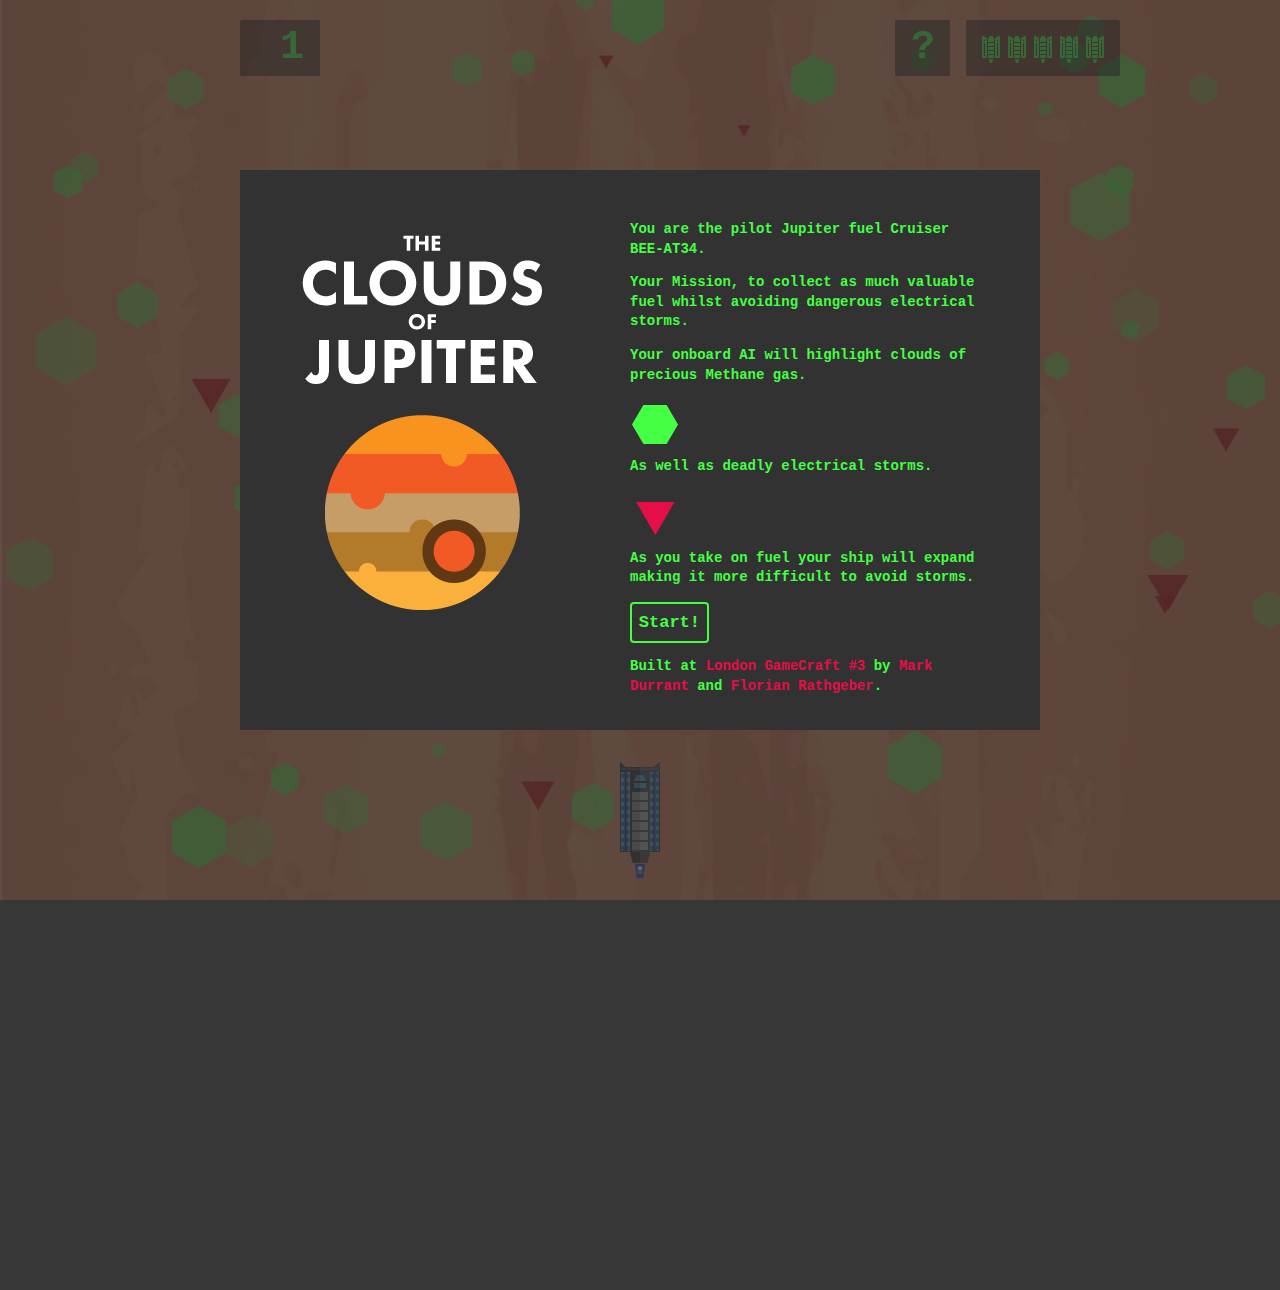
<file: index.html>
<!DOCTYPE html>
<html>
<head>
  <meta charset="utf-8">
  <meta name="mobile-web-app-capable" content="yes">
  <meta name="viewport" content="width=device-width, initial-scale=1.0, maximum-scale=1.0, user-scalable=no">
  <title></title> <!-- ADD A TITLE! -->

  <link rel="stylesheet" href="css/styles.css">
</head>
<body>

  <div class="surface"></div>

  <img id ="ship-01" src="img/ship-01.png">
  <img id ="ship-02" src="img/ship-02.png">
  <img id ="ship-03" src="img/ship-03.png">
  <img id ="ship-04" src="img/ship-04.png">
  <img id ="ship-05" src="img/ship-05.png">
  <img id ="ship-06" src="img/ship-06.png">
  <img id ="ship-07" src="img/ship-07.png">
  <img id ="ship-08" src="img/ship-08.png">
  <img id ="ship-09" src="img/ship-09.png">
  <img id ="ship-010" src="img/ship-10.png">
  <img id ="ship-011" src="img/ship-11.png">
  <img id ="ship-012" src="img/ship-12.png">
  <img id ="ship-013" src="img/ship-13.png">
  <img id ="ship-014" src="img/ship-14.png">
  <img id ="ship-015" src="img/ship-15.png">

  <canvas id="paperCanvas" resize></canvas>

  <div class="hud" id="counter"></div>
  <div class="hud" id="level">1</div>
  <div class="hud" id="timer"></div>
  <div class="hud" id="lifes">
    <div class="life"></div>
    <div class="life"></div>
    <div class="life"></div>
    <div class="life"></div>
    <div class="life"></div>
  </div>
  <div class="hud" id="info-btn">
  ?
  </div>

  <div class="info-modal splash open">
    <div class="logo"></div>
    <div class="intro">
      <p>You are the pilot Jupiter fuel Cruiser BEE-AT34. </p>
      <p>Your Mission, to collect as much valuable fuel whilst avoiding dangerous electrical storms.</p>
      <p>Your onboard AI will highlight clouds of precious Methane gas.</p>
      <img src="img/gas.png">
      <p>As well as deadly electrical storms.</p>
      <img src="img/storm.png">
      <p>As you take on fuel your ship will expand making it more difficult to avoid storms.</p>
      <button id="start">Start!</button>
      <p>Built at <a href="https://skillsmatter.com/conferences/6610-london-gamecraft-2014-part-trois" target="_blank">London GameCraft #3</a>
      by <a href="https://twitter.com/M6_D6" target="_blank">Mark Durrant</a>
      and <a href="https://twitter.com/frathgeber" target="_blank">Florian Rathgeber</a>.</p>
    </div>
  </div>

  <div class="info-modal game-over">
    <div class="logo"></div>
    <div class="intro">
      <p>GAME OVER</p>
      <button onClick="javascript:history.go(0)">Start again</button>
    </div>
  </div>

  <script src="js/vendor/paper-full.min.js"></script>

  <script src="js/vendor/jquery-2.1.1.min.js"></script>

  <script type="text/paperscript" src="js/paperCanvas.js" canvas="paperCanvas">></script>
</body>
</html>
</file>
<file: css/styles.css>
/* line 5, /data/fr710/projects/hacks/GameCraft/CloudsOfJupiter/sass/_normalize.scss */
html {
  font-family: sans-serif;
  -ms-text-size-adjust: 100%;
  -webkit-text-size-adjust: 100%; }

/* line 12, /data/fr710/projects/hacks/GameCraft/CloudsOfJupiter/sass/_normalize.scss */
body {
  margin: 0; }

/* line 31, /data/fr710/projects/hacks/GameCraft/CloudsOfJupiter/sass/_normalize.scss */
article, aside, details, figcaption, figure, footer, header, hgroup, main, nav, section, summary {
  display: block; }

/* line 40, /data/fr710/projects/hacks/GameCraft/CloudsOfJupiter/sass/_normalize.scss */
audio, canvas, progress, video {
  display: inline-block;
  /* 1 */
  vertical-align: baseline;
  /* 2 */ }

/* line 47, /data/fr710/projects/hacks/GameCraft/CloudsOfJupiter/sass/_normalize.scss */
audio:not([controls]) {
  display: none;
  height: 0; }

/* line 55, /data/fr710/projects/hacks/GameCraft/CloudsOfJupiter/sass/_normalize.scss */
[hidden], template {
  display: none; }

/* line 63, /data/fr710/projects/hacks/GameCraft/CloudsOfJupiter/sass/_normalize.scss */
a {
  background: transparent; }

/* line 69, /data/fr710/projects/hacks/GameCraft/CloudsOfJupiter/sass/_normalize.scss */
a:active, a:hover {
  outline: 0; }

/* line 77, /data/fr710/projects/hacks/GameCraft/CloudsOfJupiter/sass/_normalize.scss */
abbr[title] {
  border-bottom: 1px dotted; }

/* line 83, /data/fr710/projects/hacks/GameCraft/CloudsOfJupiter/sass/_normalize.scss */
b, strong {
  font-weight: bold; }

/* line 88, /data/fr710/projects/hacks/GameCraft/CloudsOfJupiter/sass/_normalize.scss */
dfn {
  font-style: italic; }

/* line 93, /data/fr710/projects/hacks/GameCraft/CloudsOfJupiter/sass/_normalize.scss */
h1 {
  font-size: 2em;
  margin: 0.67em 0; }

/* line 99, /data/fr710/projects/hacks/GameCraft/CloudsOfJupiter/sass/_normalize.scss */
mark {
  background: #ff0;
  color: #000; }

/* line 105, /data/fr710/projects/hacks/GameCraft/CloudsOfJupiter/sass/_normalize.scss */
small {
  font-size: 80%; }

/* line 111, /data/fr710/projects/hacks/GameCraft/CloudsOfJupiter/sass/_normalize.scss */
sub, sup {
  font-size: 75%;
  line-height: 0;
  position: relative;
  vertical-align: baseline; }

/* line 118, /data/fr710/projects/hacks/GameCraft/CloudsOfJupiter/sass/_normalize.scss */
sup {
  top: -0.5em; }

/* line 122, /data/fr710/projects/hacks/GameCraft/CloudsOfJupiter/sass/_normalize.scss */
sub {
  bottom: -0.25em; }

/* line 130, /data/fr710/projects/hacks/GameCraft/CloudsOfJupiter/sass/_normalize.scss */
img {
  border: 0; }

/* line 135, /data/fr710/projects/hacks/GameCraft/CloudsOfJupiter/sass/_normalize.scss */
svg:not(:root) {
  overflow: hidden; }

/* line 143, /data/fr710/projects/hacks/GameCraft/CloudsOfJupiter/sass/_normalize.scss */
figure {
  margin: 1em 40px; }

/* line 148, /data/fr710/projects/hacks/GameCraft/CloudsOfJupiter/sass/_normalize.scss */
hr {
  -moz-box-sizing: content-box;
  -webkit-box-sizing: content-box;
  box-sizing: content-box;
  height: 0; }

/* line 155, /data/fr710/projects/hacks/GameCraft/CloudsOfJupiter/sass/_normalize.scss */
pre {
  overflow: auto; }

/* line 163, /data/fr710/projects/hacks/GameCraft/CloudsOfJupiter/sass/_normalize.scss */
code, kbd, pre, samp {
  font-family: monospace, monospace;
  font-size: 1em; }

/* line 182, /data/fr710/projects/hacks/GameCraft/CloudsOfJupiter/sass/_normalize.scss */
button, input, optgroup, select, textarea {
  color: inherit;
  font: inherit;
  margin: 0; }

/* line 189, /data/fr710/projects/hacks/GameCraft/CloudsOfJupiter/sass/_normalize.scss */
button {
  overflow: visible; }

/* line 198, /data/fr710/projects/hacks/GameCraft/CloudsOfJupiter/sass/_normalize.scss */
button, select {
  text-transform: none; }

/* line 208, /data/fr710/projects/hacks/GameCraft/CloudsOfJupiter/sass/_normalize.scss */
button, html input[type="button"], input[type="reset"], input[type="submit"] {
  -webkit-appearance: button;
  /* 2 */
  cursor: pointer;
  /* 3 */ }

/* line 215, /data/fr710/projects/hacks/GameCraft/CloudsOfJupiter/sass/_normalize.scss */
button[disabled], html input[disabled] {
  cursor: default; }

/* line 221, /data/fr710/projects/hacks/GameCraft/CloudsOfJupiter/sass/_normalize.scss */
button::-moz-focus-inner, input::-moz-focus-inner {
  border: 0;
  padding: 0; }

/* line 228, /data/fr710/projects/hacks/GameCraft/CloudsOfJupiter/sass/_normalize.scss */
input {
  line-height: normal; }

/* line 238, /data/fr710/projects/hacks/GameCraft/CloudsOfJupiter/sass/_normalize.scss */
input[type="checkbox"], input[type="radio"] {
  -webkit-box-sizing: border-box;
  -moz-box-sizing: border-box;
  box-sizing: border-box;
  padding: 0; }

/* line 247, /data/fr710/projects/hacks/GameCraft/CloudsOfJupiter/sass/_normalize.scss */
input[type="number"]::-webkit-inner-spin-button, input[type="number"]::-webkit-outer-spin-button {
  height: auto; }

/* line 253, /data/fr710/projects/hacks/GameCraft/CloudsOfJupiter/sass/_normalize.scss */
input[type="search"] {
  -webkit-appearance: textfield;
  -moz-box-sizing: content-box;
  -webkit-box-sizing: content-box;
  box-sizing: content-box; }

/* line 263, /data/fr710/projects/hacks/GameCraft/CloudsOfJupiter/sass/_normalize.scss */
input[type="search"]::-webkit-search-cancel-button, input[type="search"]::-webkit-search-decoration {
  -webkit-appearance: none; }

/* line 268, /data/fr710/projects/hacks/GameCraft/CloudsOfJupiter/sass/_normalize.scss */
fieldset {
  border: 1px solid #c0c0c0;
  margin: 0 2px;
  padding: 0.35em 0.625em 0.75em; }

/* line 276, /data/fr710/projects/hacks/GameCraft/CloudsOfJupiter/sass/_normalize.scss */
legend {
  border: 0;
  padding: 0; }

/* line 282, /data/fr710/projects/hacks/GameCraft/CloudsOfJupiter/sass/_normalize.scss */
textarea {
  overflow: auto; }

/* line 288, /data/fr710/projects/hacks/GameCraft/CloudsOfJupiter/sass/_normalize.scss */
optgroup {
  font-weight: bold; }

/* line 296, /data/fr710/projects/hacks/GameCraft/CloudsOfJupiter/sass/_normalize.scss */
table {
  border-collapse: collapse;
  border-spacing: 0; }

/* line 302, /data/fr710/projects/hacks/GameCraft/CloudsOfJupiter/sass/_normalize.scss */
td, th {
  padding: 0; }

/* line 22, /data/fr710/projects/hacks/GameCraft/CloudsOfJupiter/sass/styles.scss */
*, *::before, *:after {
  -webkit-box-sizing: border-box;
  -moz-box-sizing: border-box;
  box-sizing: border-box;
  -webkit-font-smoothing: antialiased; }

/* line 28, /data/fr710/projects/hacks/GameCraft/CloudsOfJupiter/sass/styles.scss */
ul {
  padding: 0;
  list-style: none; }

/* line 34, /data/fr710/projects/hacks/GameCraft/CloudsOfJupiter/sass/styles.scss */
html, body {
  background-color: white;
  color: black;
  font-family: sans-serif;
  line-height: 1.4;
  width: 100%;
  height: 100%;
  background: #444;
  overflow: hidden; }

@-webkit-keyframes scroll {
  /* line 49, /data/fr710/projects/hacks/GameCraft/CloudsOfJupiter/sass/styles.scss */
  0% {
    background-position-y: 0; }

  /* line 50, /data/fr710/projects/hacks/GameCraft/CloudsOfJupiter/sass/styles.scss */
  100% {
    background-position-y: 500000px; } }

@keyframes scroll {
  /* line 49, /data/fr710/projects/hacks/GameCraft/CloudsOfJupiter/sass/styles.scss */
  0% {
    background-position-y: 0; }

  /* line 50, /data/fr710/projects/hacks/GameCraft/CloudsOfJupiter/sass/styles.scss */
  100% {
    background-position-y: 500000px; } }

/* line 53, /data/fr710/projects/hacks/GameCraft/CloudsOfJupiter/sass/styles.scss */
.surface {
  background: url("../img/surface.png");
  width: 100%;
  height: 100%;
  -webkit-background-size: cover;
  background-size: cover;
  position: absolute;
  -webkit-animation: scroll 3000s infinite linear;
  animation: scroll 3000s infinite linear; }

/* line 62, /data/fr710/projects/hacks/GameCraft/CloudsOfJupiter/sass/styles.scss */
.ship {
  position: absolute;
  bottom: 20px;
  left: 50%;
  width: 140px;
  height: 116px;
  background: url("../img/ship.png");
  -webkit-transform: translateX(-50%);
  -ms-transform: translateX(-50%);
  transform: translateX(-50%); }

/* line 72, /data/fr710/projects/hacks/GameCraft/CloudsOfJupiter/sass/styles.scss */
img {
  display: none; }

/* line 76, /data/fr710/projects/hacks/GameCraft/CloudsOfJupiter/sass/styles.scss */
canvas {
  position: absolute;
  z-index: 10; }

/* line 81, /data/fr710/projects/hacks/GameCraft/CloudsOfJupiter/sass/styles.scss */
.hud {
  position: absolute;
  top: 20px;
  z-index: 100;
  background: rgba(0, 0, 0, 0.5);
  font-weight: 700;
  font-family: monospace;
  color: #4F4;
  font-size: 40px;
  border-radius: 2px;
  padding: 0 16px;
  display: block; }

/* line 95, /data/fr710/projects/hacks/GameCraft/CloudsOfJupiter/sass/styles.scss */
#counter {
  right: 20px;
  width: 120px;
  text-align: right; }

/* line 101, /data/fr710/projects/hacks/GameCraft/CloudsOfJupiter/sass/styles.scss */
#timer {
  left: 20px;
  width: 200px; }

/* line 106, /data/fr710/projects/hacks/GameCraft/CloudsOfJupiter/sass/styles.scss */
#level {
  left: 240px;
  width: 80px;
  text-align: right; }

/* line 112, /data/fr710/projects/hacks/GameCraft/CloudsOfJupiter/sass/styles.scss */
#lifes {
  right: 160px;
  width: 154px;
  height: 56px; }
  /* line 8, /data/fr710/projects/hacks/GameCraft/CloudsOfJupiter/sass/_mixins.scss */
  #lifes:after {
    content: "";
    display: table;
    clear: both; }

/* line 120, /data/fr710/projects/hacks/GameCraft/CloudsOfJupiter/sass/styles.scss */
#info-btn {
  right: 330px;
  width: 55px;
  height: 56px;
  cursor: pointer; }
  /* line 128, /data/fr710/projects/hacks/GameCraft/CloudsOfJupiter/sass/styles.scss */
  #info-btn:hover {
    background: rgba(0, 0, 0, 0.75); }

/* line 133, /data/fr710/projects/hacks/GameCraft/CloudsOfJupiter/sass/styles.scss */
.life {
  float: right;
  background: url("../img/life.png");
  width: 18px;
  height: 27px;
  margin-right: 8px;
  margin-top: 16px; }
  /* line 141, /data/fr710/projects/hacks/GameCraft/CloudsOfJupiter/sass/styles.scss */
  .life:first-child {
    margin-right: 0; }

/* line 146, /data/fr710/projects/hacks/GameCraft/CloudsOfJupiter/sass/styles.scss */
.info-modal {
  position: absolute;
  background: #333333;
  width: 800px;
  height: 560px;
  top: 50%;
  left: 50%;
  z-index: 1000;
  -webkit-transform: translate(-50%, -50%);
  -ms-transform: translate(-50%, -50%);
  transform: translate(-50%, -50%);
  display: none; }
  /* line 158, /data/fr710/projects/hacks/GameCraft/CloudsOfJupiter/sass/styles.scss */
  .info-modal.open {
    display: block; }
  /* line 162, /data/fr710/projects/hacks/GameCraft/CloudsOfJupiter/sass/styles.scss */
  .info-modal::after {
    content: "";
    position: absolute;
    background: rgba(51, 51, 51, 0.75);
    top: -100%;
    bottom: -100%;
    left: -100%;
    right: -100%;
    z-index: -1; }

/* line 174, /data/fr710/projects/hacks/GameCraft/CloudsOfJupiter/sass/styles.scss */
.logo {
  width: 247px;
  height: 397px;
  background: url("../img/logo.png");
  margin: 50px 60px; }

/* line 181, /data/fr710/projects/hacks/GameCraft/CloudsOfJupiter/sass/styles.scss */
.intro {
  position: absolute;
  width: 350px;
  top: 50px;
  bottom: 50px;
  right: 60px; }
  /* line 188, /data/fr710/projects/hacks/GameCraft/CloudsOfJupiter/sass/styles.scss */
  .intro p {
    font-family: monospace;
    color: #4f4;
    font-size: 14px;
    margin: 0 0 14px;
    font-weight: 700; }
  /* line 196, /data/fr710/projects/hacks/GameCraft/CloudsOfJupiter/sass/styles.scss */
  .intro a {
    color: #e50e47;
    text-decoration: none; }
  /* line 200, /data/fr710/projects/hacks/GameCraft/CloudsOfJupiter/sass/styles.scss */
  .intro a:hover {
    color: #e50e47; }
  /* line 204, /data/fr710/projects/hacks/GameCraft/CloudsOfJupiter/sass/styles.scss */
  .intro img {
    display: block;
    margin-bottom: 8px; }

/* line 210, /data/fr710/projects/hacks/GameCraft/CloudsOfJupiter/sass/styles.scss */
button {
  border: 0;
  appearance: none;
  background: transparent;
  font-family: monospace;
  color: #4f4;
  font-size: 17px;
  font-weight: 700;
  margin: 0 0 14px;
  padding: 0.4em;
  border: 2px solid #4f4;
  border-radius: 4px; }
  /* line 223, /data/fr710/projects/hacks/GameCraft/CloudsOfJupiter/sass/styles.scss */
  button:hover {
    background: rgba(68, 255, 68, 0.1); }

/* line 228, /data/fr710/projects/hacks/GameCraft/CloudsOfJupiter/sass/styles.scss */
.game-over {
  width: 400px;
  height: 200px;
  padding: 30px; }
  /* line 234, /data/fr710/projects/hacks/GameCraft/CloudsOfJupiter/sass/styles.scss */
  .game-over a, .game-over p {
    font-family: monospace;
    color: #4f4;
    font-size: 40px !important;
    font-size: 14px;
    margin: 0 0 14px;
    font-weight: 700;
    display: block;
    text-align: center; }
</file>
